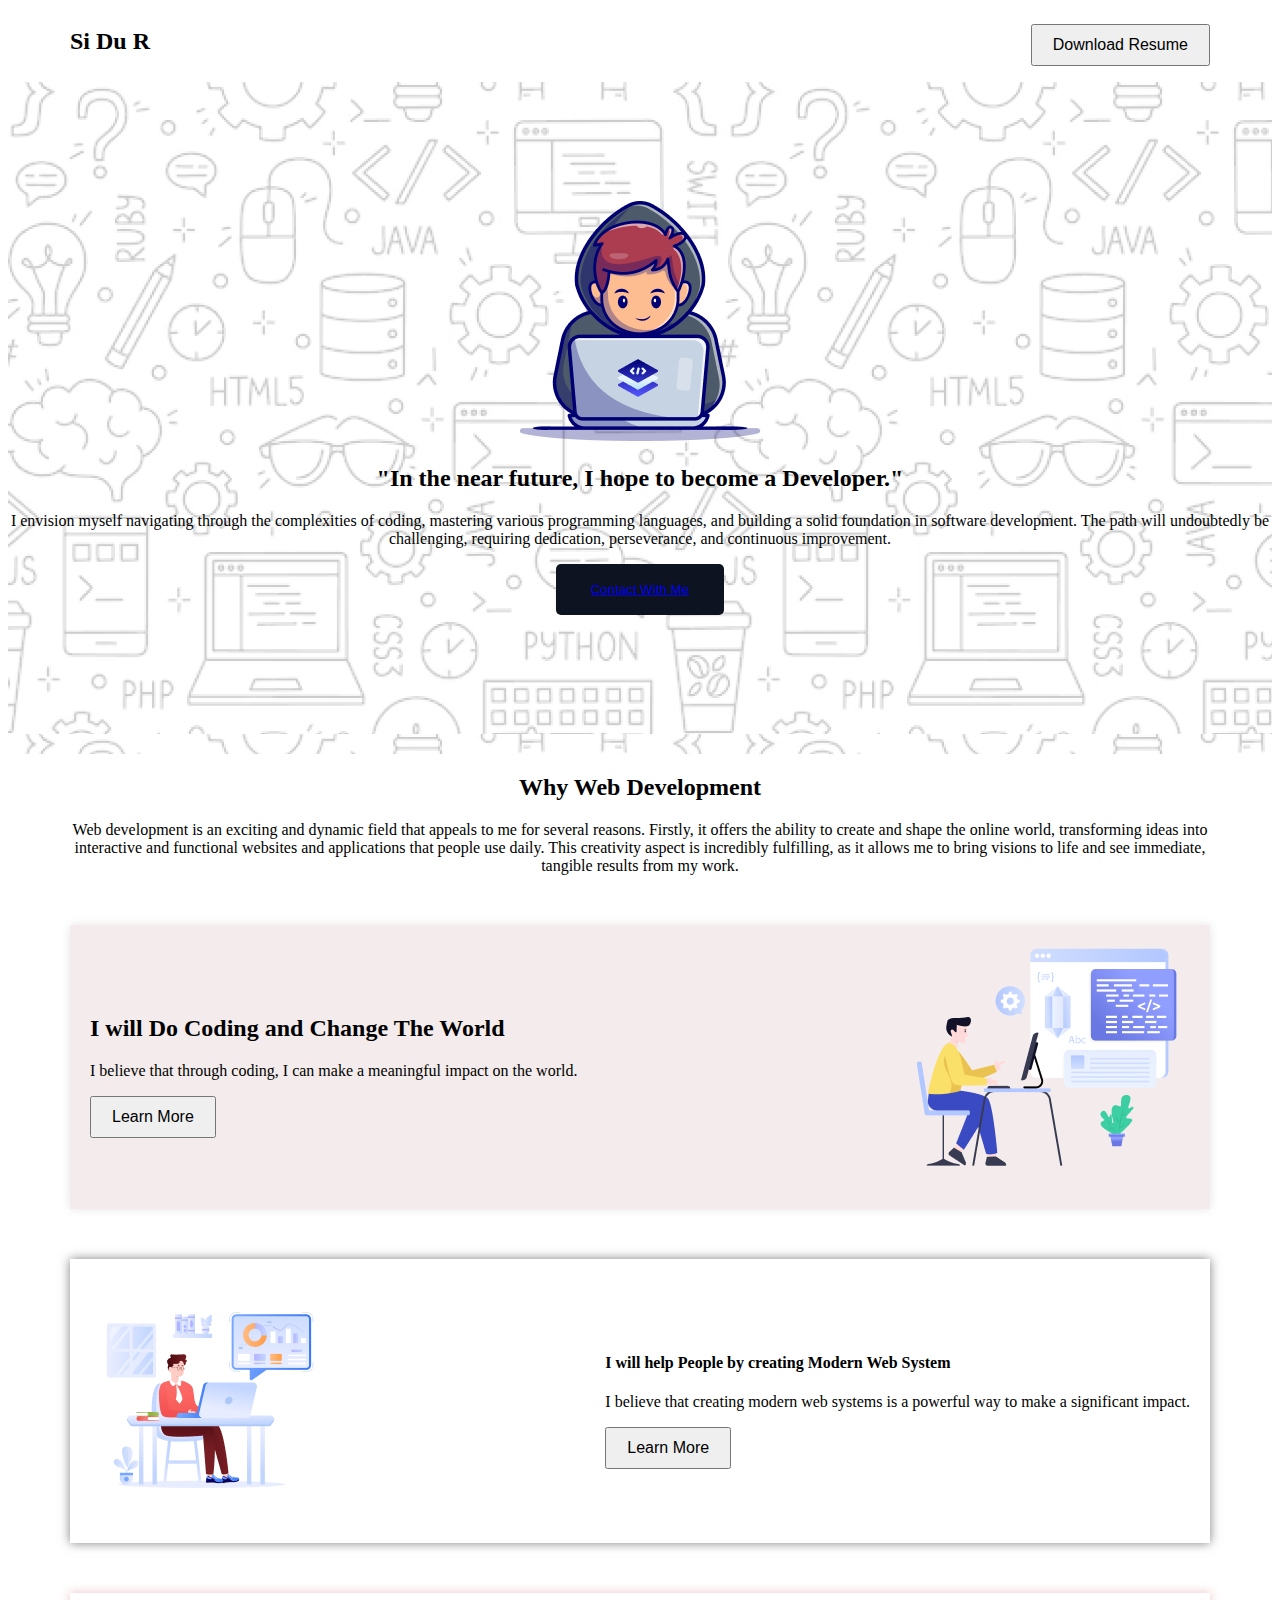
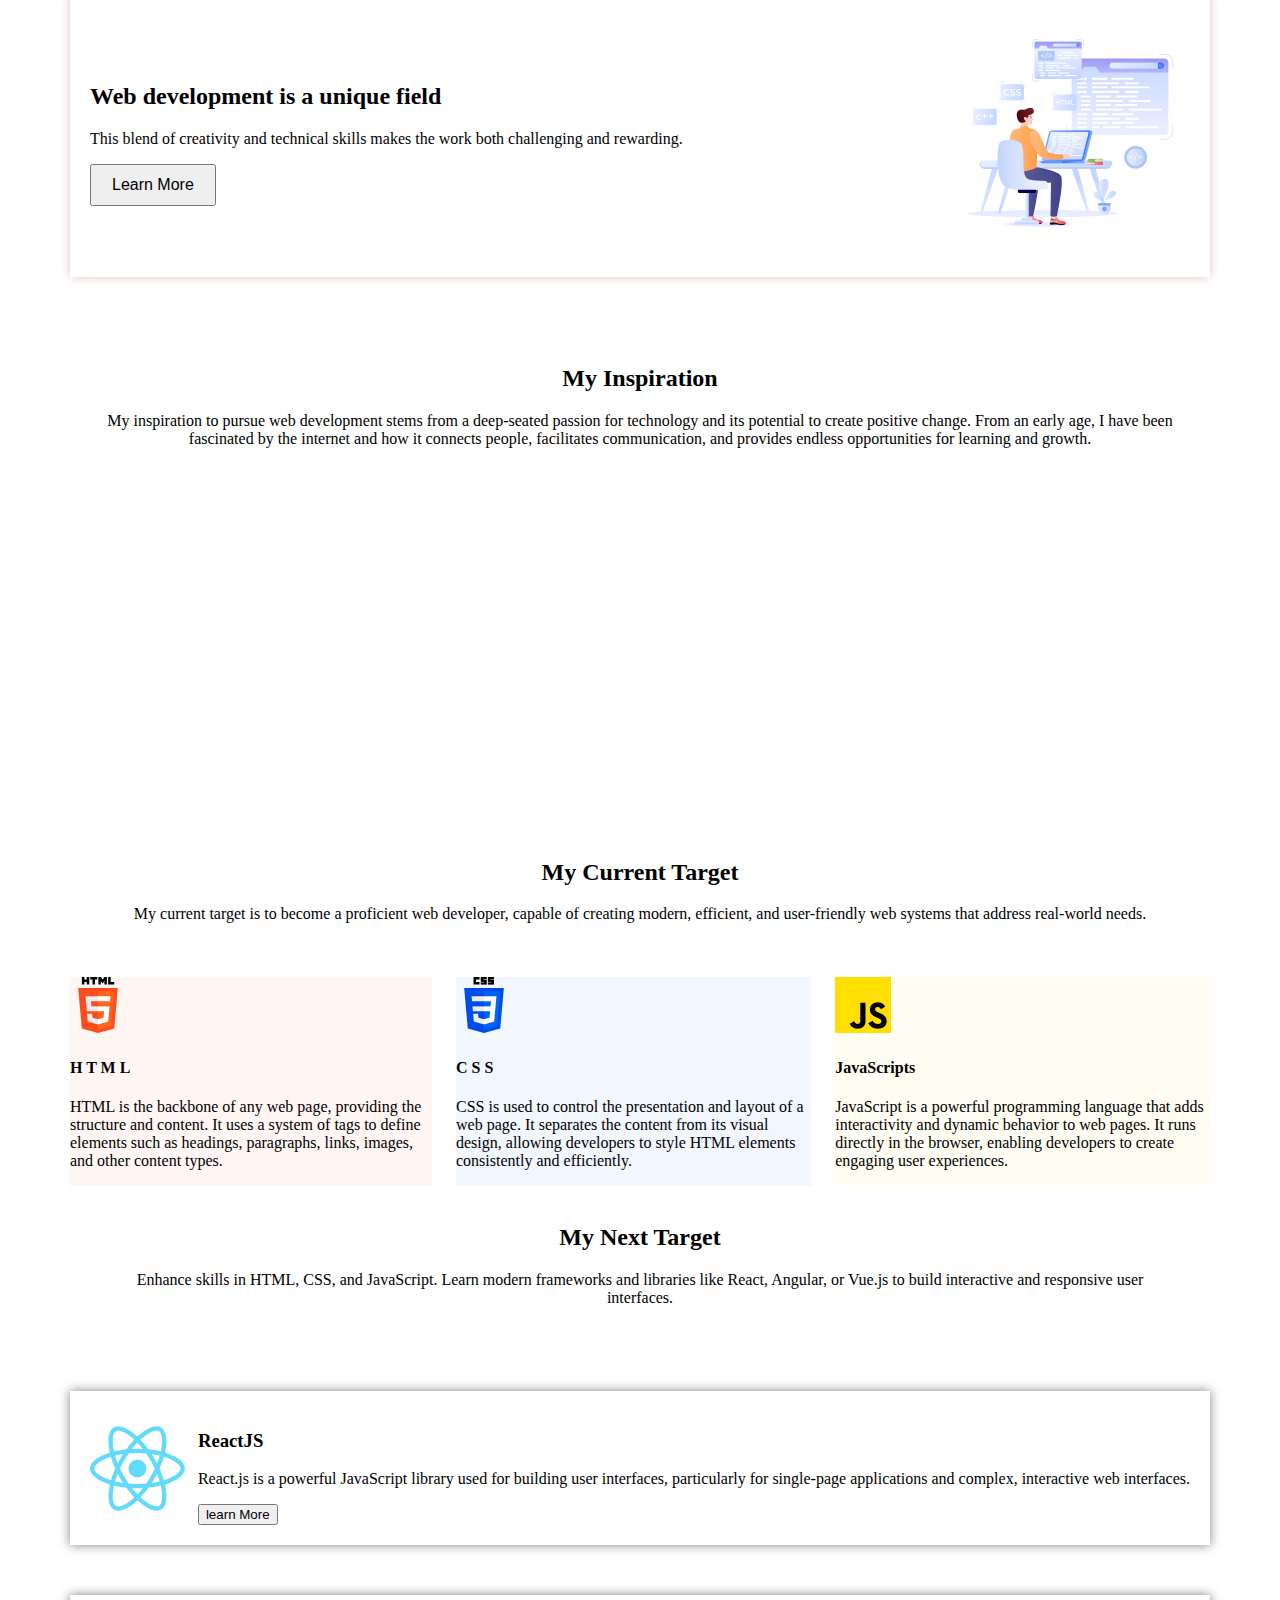
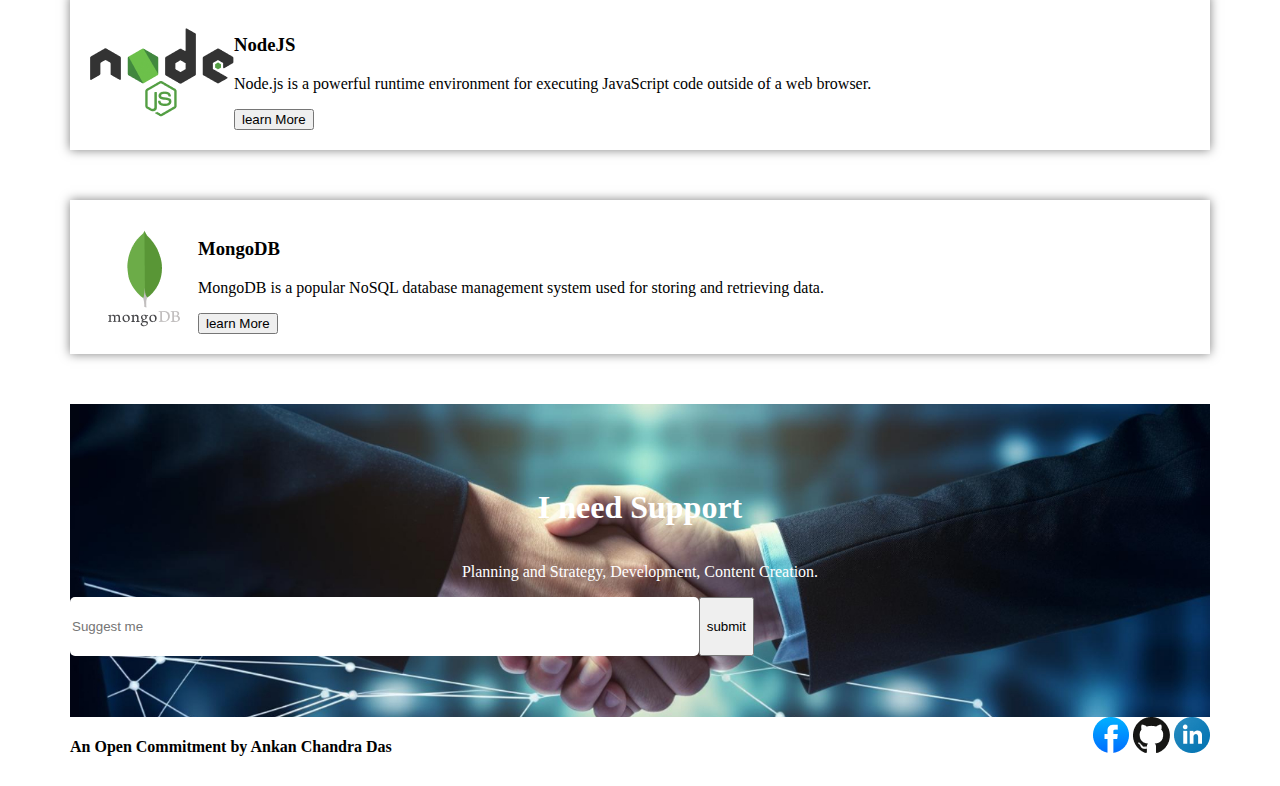
<file: index.html>
<!DOCTYPE html>
<html lang="en">
  <head>
    <meta charset="UTF-8" />
    <meta name="viewport" content="width=device-width, initial-scale=1.0" />
    <title>First Assignment</title>
    <link rel="preconnect" href="https://fonts.googleapis.com" />
    <link rel="preconnect" href="https://fonts.gstatic.com" crossorigin />
    
    <link rel="stylesheet" href="./styles/asnmnt.css" />
  </head>

  <body>
    <header>
      <nav class="webbody">
        <h2>Si Du R</h2>
        <ul>
          <button class="learn-more-btn">Download Resume</button>
        </ul>
      </nav>
      <!-- header sesh  -->

      <div class="image">
        <div class="hablu">
          <img src="./assets/Group.png" alt="hablu" />
        </div>

        <!-- first para  -->

        <div class="fstpara">
          <div class="hightlight">
            <h2>"In the near future, I hope to become a Developer."</h2>
            <p>
              I envision myself navigating through the complexities of coding,
              mastering various programming languages, and building a solid
              foundation in software development. The path will undoubtedly be
              challenging, requiring dedication, perseverance, and continuous
              improvement.
            </p>
            <button class="contactme"><a href="#contact">Contact With Me</a></button>

            <!-- done  -->
          </div>
        </div>
      </div>
    </header>
    <main class="webbody">
      <div class="webdev">
        <h2>Why Web Development</h2>
        <p>
          Web development is an exciting and dynamic field that appeals to me
          for several reasons. Firstly, it offers the ability to create and
          shape the online world, transforming ideas into interactive and
          functional websites and applications that people use daily. This
          creativity aspect is incredibly fulfilling, as it allows me to bring
          visions to life and see immediate, tangible results from my work.
        </p>
      </div>
      <div class="container">
        <div class="text-content">
          <h2>I will Do Coding and Change The World</h2>
          <p>
            I believe that through coding, I can make a meaningful impact on the
            world.
          </p>
          <button class="learn-more-btn">Learn More</button>
        </div>
        <div class="image-content">
          <img src="./assets/Layer_1.png" alt="hablu" />
        </div>
      </div>

      <!-- part 2 shuru  -->

      <div class="scndcont">
        <div class="image2">
          <img src="./assets/Group 3.png" alt="hablu namber dui" />
        </div>
        <div class="text-content2">
          <h4>I will help People by creating Modern Web System</h4>
          <p>
            I believe that creating modern web systems is a powerful way to make
            a significant impact.
          </p>
          <button class="learn-more-btn">Learn More</button>
        </div>
      </div>
      <!-- sesh  -->

      <!-- 3 number shuru  -->

      <div class="thirdpara">
        <div class="text-content3">
          <h2>Web development is a unique field</h2>
          <p>
            This blend of creativity and technical skills makes the work both
            challenging and rewarding.
          </p>
          <button class="learn-more-btn">Learn More</button>
        </div>
        <div class="image-content3">
          <img src="./assets/Group 4.png" alt="hablu number 3" />
        </div>
      </div>
      <!-- 3  image sesh  -->

      <!-- my inspiration shuru 3rd page  -->

      <div class="inspa">
        <h2>My Inspiration</h2>
        <p>
          My inspiration to pursue web development stems from a deep-seated
          passion for technology and its potential to create positive change.
          From an early age, I have been fascinated by the internet and how it
          connects people, facilitates communication, and provides endless
          opportunities for learning and growth.
        </p>

        <iframe
          width="560"
          height="315"
          src="https://www.youtube.com/embed/vJWzH_2F64g?si=VSancKQG5e1jJwPA"
          title="YouTube video player"
          frameborder="0"
          allow="accelerometer; autoplay; clipboard-write; encrypted-media; gyroscope; picture-in-picture; web-share"
          referrerpolicy="strict-origin-when-cross-origin"
          allowfullscreen
        ></iframe>
      </div>

      <div class="current">
        <h2>My Current Target</h2>
        <p>
          My current target is to become a proficient web developer, capable of
          creating modern, efficient, and user-friendly web systems that address
          real-world needs.
        </p>
      </div>

      <!-- HTML CSS JAVA  -->

      <section class="skills">
        <div class="skills-container">
          <div class="skill01">
            <img src="./assets/html.png" alt="H T M L" />
            <h4 class="skill-title">H T M L</h4>
            <p class="skill-description">
              HTML is the backbone of any web page, providing the structure and
              content. It uses a system of tags to define elements such as
              headings, paragraphs, links, images, and other content types.
            </p>
          </div>
          <div class="skill02">
            <img src="./assets/css.png" alt="C S S" />
            <h4 class="skill-title">C S S</h4>
            <p class="skill-description">
              CSS is used to control the presentation and layout of a web page.
              It separates the content from its visual design, allowing
              developers to style HTML elements consistently and efficiently.
            </p>
          </div>
          <div class="skill03">
            <img src="./assets/js.png" alt="JAVA Script" />
            <h4 class="skill-title">JavaScripts</h4>
            <p class="skill-description">
              JavaScript is a powerful programming language that adds
              interactivity and dynamic behavior to web pages. It runs directly
              in the browser, enabling developers to create engaging user
              experiences.
            </p>
          </div>
        </div>
      </section>

      <!-- next target practice  -->

      <!-- next target  -->
      <section class="next-target">
        <h2>My Next Target</h2>
        <p>
          Enhance skills in HTML, CSS, and JavaScript. Learn modern frameworks
          and libraries like React, Angular, or Vue.js to build interactive and
          responsive user interfaces.
        </p>
      </section>
      <!-- 3 target  -->

      <div class="three-target">
        <div class="react">
          <img src="./assets/react.png" alt="node js" />
          <div class="group">
            <h3>ReactJS</h3>
            <p>
              React.js is a powerful JavaScript library used for building user
              interfaces, particularly for single-page applications and complex,
              interactive web interfaces.
            </p>
            <button>learn More</button>
          </div>
        </div>
        <div class="nodejs">
          <img src="./assets/nodejs.png" alt="nodejs" />
          <div class="group2">
            <h3>NodeJS</h3>
            <p>
              Node.js is a powerful runtime environment for executing JavaScript
              code outside of a web browser.
            </p>
            <button>learn More</button>
          </div>
        </div>
        <div class="mongoDB">
          <img src="./assets/mongodb.png" alt="mongoDB" />
          <div class="group3">
            <h3>MongoDB</h3>
            <p>
              MongoDB is a popular NoSQL database management system used for
              storing and retrieving data.
            </p>
            <button>learn More</button>
          </div>
        </div>
      </div>

      <div class="need_support">
        <h1>I need Support</h1>
        <p>Planning and Strategy, Development, Content Creation.</p>
        <div class="input_button">
          <div class="input_wrapper">
            <input class="box" type="text" placeholder="Suggest me " />
            <button>submit</button>
          </div>
        </div>
      </div>
    </main>
    <footer id="contact">
      
      <div class="foot">
        <h4>An Open Commitment by Ankan Chandra Das</h4>
        <div class="gettogether">
          <a target="_blank" href="https://www.facebook.com"><img src="./assets/facebook.png" alt="facebook" /></a>
          <a target="_blank" href="https://github.com/"><img src="./assets/github.png" alt="facebook" /></a>
          <a target="_blank" href="https://bd.linkedin.com/"><img src="./assets/linkedin-icon 1.png" alt="facebook" /></a>
          
          </a>
        </div>
      </div>

    </footer>
  </body>
</html>
</file>
<file: styles/asnmnt.css>
/* nav style  */

nav {
  display: flex;
  justify-content: space-between;

}
/* body  */
.webbody{
  max-width: 1140px;
  margin-left: auto;
  margin-right: auto;
}
.image {
  background-image: url('../assets/Hero-bg.png');
  height: 672px;
  display: flex;
  flex-direction: column;
  justify-content: center;
  justify-items: center;
}
/* hablur chobi middle e ansi */
.hablu {
  text-align: center;
}

.fstpara {
  text-align: center;
}

.margin {
  margin-bottom: 50px;
}

.front {
  text-align: center;
}
.fstpara {
  text-align: center;
}

/* image  */
.halbu1 {
  justify-content: right;
}

/* 1st paara  */

.fsterage {
  position: static;
  width: 946px;
  height: 336px;

  display: flex;
  flex-direction: column;
  justify-content: flex-start;
  align-items: flex-start;
  padding: 48px;

  margin: 32px 0px;
}

.container {
  display: flex;
  align-items: center;
  justify-content: space-between;
  max-width: 1200px;
  margin: 50px auto;
  background-color: #913f3f19;
  padding: 20px;
  box-shadow: 0 0 10px rgba(0, 0, 0, 0.1);
}

.scndcont {
  display: flex;
  align-items: center;
  justify-content: space-between;
  max-width: 1200px;
  margin: 50px auto;
  padding: 20px;
  box-shadow: 0 0 10px rgba(0, 0, 0, 0.5);
}

.thirdpara {
  display: flex;
  align-items: center;
  justify-content: space-between;
  max-width: 1200px;
  margin: 50px auto;
  padding: 20px;
  box-shadow: 0 0 10px rgba(191, 54, 54, 0.3);
}

/* text  */

.webdev {
  text-align: center;
}
.text-content {
  max-width: 50%;
}

.learn-more-btn {
  padding: 10px 20px;
  font-size: 16px;
  color: #000000;
  background-color: none;
  border: 30p;
}
.image-content {
  max-width: 100%;
  height: auto;
}

/* button er color  */
.contactme {
  border: 1px;
  border-radius: 5px;
  background-color: #0d1321;
  color: aliceblue;
  padding: 18px 35px;
  margin-bottom: 20px;
}
/* my insparation  */
.inspa {
  text-align: center;

  padding: 18px 35px;
  margin-bottom: 20px;
}
/* videolink  */
.videolink {
  text-align: center;
  max-width: 100%;
  height: auto;
  padding: 18px 35px;
  margin-bottom: 20px;
}

/* current  */
.current {
  text-align: center;

  padding: 18px 35px;
  margin-bottom: 20px;
}

.skills-container{
  display: flex;
  gap: 24px;
justify-content: space-between;
}

/* next target  */
.next-target{
  text-align: center;
  padding: 18px 35px;
  margin-bottom: 20px;

}



/* html css javascirpts  */

.section-title{
  text-align: center;
}
.section-description{
  text-align: center;
}

.skill01{
  background-color: #FF4C1E0D;
}
.skill02{
  background-color:#004CE80D;
}
.skill03{
  background-color: #FFDF000D;
}

/* need support  */
.need_support{
  background-image: url('../assets/handshake.jpg');
  background-size: cover;
  background-position: center;
  height: 313px;
  display: flex;
  flex-direction: column;
  justify-content: center;
  justify-items: center;
  text-align: center;
  color: #FFFFFF;

}

.input_button{
  width: 684px;
  height: 57px;
}

/* footerrr  */


.foot{
  display: flex;
  justify-content: space-between;
  max-width: 1140px;
  margin-left: auto;
  margin-right: auto;
}



/* next target   */
.react{
  display: flex;
  align-items: center;
  justify-content: space-between;
  max-width: 1200px;
  margin: 50px auto;
  padding: 20px;
  box-shadow: 0 0 10px rgba(0, 0, 0, 0.5);
}
.nodejs{
  display: flex;
  align-items: center;
  
  max-width: 1200px;
  margin: 50px auto;
  padding: 20px;
  box-shadow: 0 0 10px rgba(0, 0, 0, 0.5);
}

.mongoDB{
  display: flex;
  align-items: center;
 
  max-width: 1200px;
  margin: 50px auto;
  padding: 20px;
  box-shadow: 0 0 10px rgba(0, 0, 0, 0.5);
}



.box{
  background: white;
  border: none;
  border-radius: 5px;
  height: 57px;
  width: 684px;
}

.input_wrapper{
  display: flex;
  margin: 0 auto;
}
</file>
